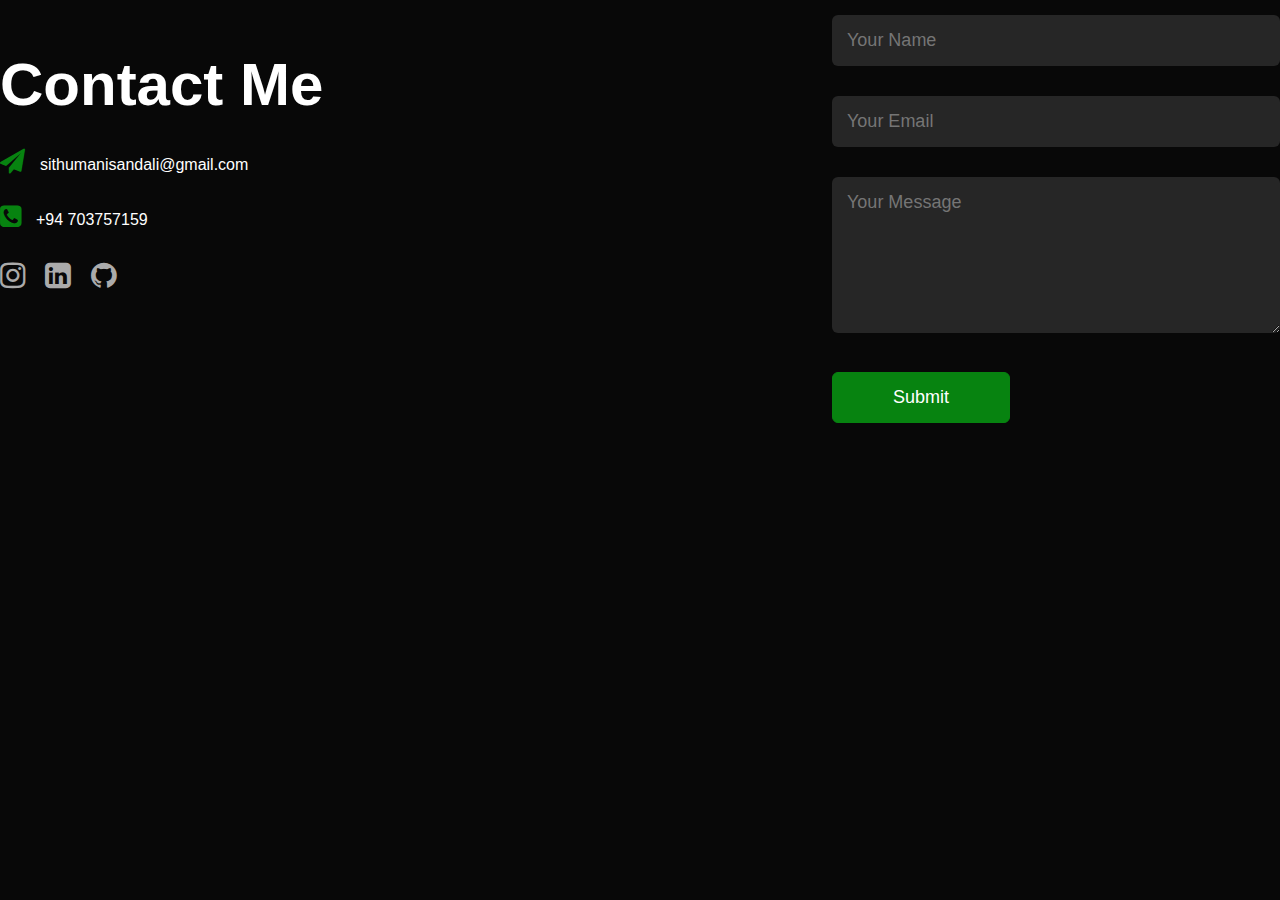
<file: contacts.html>
<!DOCTYPE html>
<html lang="en">
<head>
    <meta charset="UTF-8">
    <meta name="viewport" content="width=device-width, initial-scale=1.0">
    
    <link rel="stylesheet" href="style.css">
    <link rel="stylesheet" href="https://cdnjs.cloudflare.com/ajax/libs/font-awesome/4.7.0/css/font-awesome.min.css">
    <script src="script.js"></script>
    <title>contacts</title>
</head>
<body>
    <div class="row">
        <div class="contact-left">
            <h1 class="sub-title">Contact Me</h1>
            <p><i class="fa fa-paper-plane" aria-hidden="true"></i>sithumanisandali@gmail.com</p>
            <p><i class="fa fa-phone-square" aria-hidden="true"></i>+94 703757159</p>
            <div class="social-icons">
                <a href="https://www.instagram.com/sithumanisandali?igsh=MTlud3kxaGw0dnBsZw=="><i class="fa fa-instagram" aria-hidden="true"></i></a>
                <a href="https://www.linkedin.com/in/sandali-sithumani-600788201/"><i class="fa fa-linkedin-square" aria-hidden="true"></i></a>
                <a href="https://github.com/sithusss"><i class="fa fa-github" aria-hidden="true"></i></a>
            </div>
            
        </div>
        <div class="contact-right">
            <form action="">
                <input type="text" name="Name" placeholder="Your Name" required>
                <input type="email" name="email" placeholder="Your Email" required>
                <textarea name="Message" id="message"  rows="6" placeholder="Your Message"></textarea>
                <button type="submit" name="submit" class="btn btn2">Submit</button>
            </form>
        </div>

    </div>
</body>
</html>
</file>
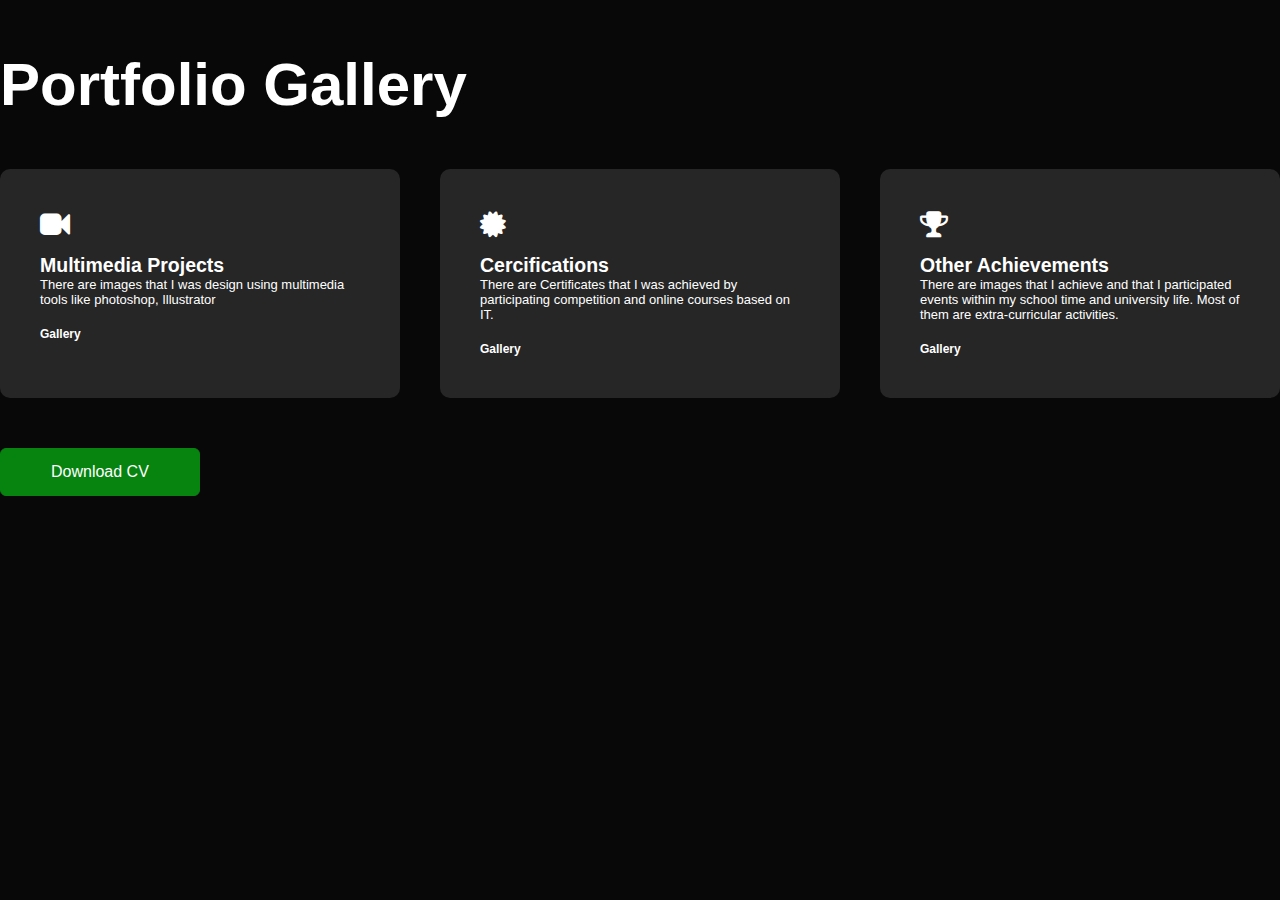
<file: portfolio.html>
<!DOCTYPE html>
<html lang="en">
<head>
    <meta charset="UTF-8">
    <meta name="viewport" content="width=device-width, initial-scale=1.0">
    <link rel="stylesheet" href="style.css">
    <link rel="stylesheet" href="https://cdnjs.cloudflare.com/ajax/libs/font-awesome/4.7.0/css/font-awesome.min.css">
    <script src="script.js"></script>
    <title>Portfolio</title>
</head>
<body>
    <h1 class = "sub-title">Portfolio Gallery</h1>
        <div class="projects-list">
            <div>
                <i class="fa fa-video-camera" aria-hidden="true"></i>
                <h2>Multimedia Projects</h2>
                <p>There are images that I was design using multimedia tools like photoshop, Illustrator</p>

                <h2><a href="gallary.html"> Gallery</a></h2>
            </div>
            <div>
                <i class="fa fa-certificate" aria-hidden="true"></i>
                <h2>Cercifications</h2>
                <p>There are Certificates that I was achieved by participating competition and online courses based on IT.</p>

                <h2><a href="gallery2.html"> Gallery</a></h2>
            </div>
            <div>
                <i class="fa fa-trophy" aria-hidden="true"></i>
                <h2>Other Achievements</h2>
                <p>There are images that I achieve and that I participated events within my school time and university life. Most of them are extra-curricular activities.</p>
    
                <h2><a href="gallery3.html"> Gallery</a></h2>
            </div>
            
        </div>
        <a href="Sandali_Liyanage-CV.pdf" download class="btn btn2">Download CV</a>
</body>
</html>
</file>
<file: style.css>
*{
    margin: 0;
    padding: 0;
    font-family: sans-serif;
    box-sizing: border-box;
    scroll-behavior: smooth;
}
body{
    background-color: #080808;
    color: #fff;
}
#header{
    width: 100%;
    height: 100vh;
    background-image: url(images/webbg.jpg);
    background-size: cover;
    background-position: center;
    
   
}
#header nav{
    position: fixed;
    display: flex;
    align-items: center;
    max-width: 100%;
    
}
/*#header nav ul{
    display: flex;
    align-items: center;
    justify-content: flex-end;
}*/
.logo{
    height: 10vh;
    
}
.container{
    padding: 10px 10%;
    margin-top: 20px;
}
nav{
    display: flex;
    align-items: center;
    justify-content: space-between;
    flex-wrap: wrap;
}

nav ul li{
    display:inline-block;
    list-style: none;
    margin: 10px 20px;
    
    
}

nav ul li a{
    color:#fff;
    text-decoration: none;
    font-size: 18px;
    position: relative;
    
}
nav ul li a::after{
    content: " ";
    width: 0;
    height:3px;
    background:#078310;
    position: absolute;
    left: 0;
    bottom:-6px;
    transition: 0.5s;
}
nav ul li a:hover::after{
    width: 100%;

}
.header-text{
    margin-top:20%;
    font-size: 30px;

}
.header-text h1{
    margin-top:20px;
    font-size: 60px;
}
.header-text h1 span{
    color:#1bab25;
}

/*------------about-------------*/
#about{
    padding: 80px 0px;
    color: #ababab;

}
.row{
    display: flex;
    justify-content: space-between;
    flex-wrap: wrap;
}
.about-col-1{
    flex-basis: 35%;
}
.about-col-1 img{
    width: 100%;
    border-radius: 15px;
}
.about-col-2{
    flex-basis:60%;
}
.sub-title{
    font-size:60px;
    font-weight: 600;
    color: #fff;
    padding-top: 30px;
    margin-top: 20px;
}
.tab-titles{
    display: flex;
    margin: 20px 0 40px;
}
.tab-links{
    margin-right: 50px;
    font-size: 16px;
    font-weight:500;
    cursor: pointer;
    position:relative;
}
.tab-links::after{
    content: " ";
    width: 0;
    height: 3px;
    background:#078310;
    position: absolute;
    left:0;
    bottom: -8px;
    transition: 0.5s;
}

.tab-links.active-link::after{
    width:50%;
}

.tab-contents ul li{
    list-style: none;
    margin:10px 0;

}
.tab-contents ul li span{
    color: #1bab25;
    font-size: 14px;
}
.tab-contents{
    display: none;
}
.tab-contents.active-tab{
    display: block;

}
/*--------------projects-------------*/
#projects{
    padding: 30px 0;

}
.projects-list{
    display: grid;
    grid-template-columns: repeat(auto-fit, minmax(250px, 1fr));
    grid-gap: 40px;
    margin-top: 50px;
    
}
.projects-list div{
    background: #262626;
    padding: 40px;
    font-size: 13px;
    font-weight:300;
    border-radius:10px;
    transition: background 0.5s, transform 0.5s;
}
.projects-list div i{
    font-size:30px;
    font-weight:500;
    margin-bottom:15px;

}
.projects-list div a{
    text-decoration: none;
    color:#fff;
    font-size:12px;
    margin-top:20px;
    display: inline-block;
}
.projects-list div:hover{
    background: #078310;
    transform: translateY(-10px);
}
/*-------portfolio---------------*/
#portfolio{
    padding:40px 0;
   
}

.show {
    display: grid;
    grid-template-columns: repeat(auto-fit, minmax(370px, 1fr));
    grid-gap: 40px;
    margin-top: 50px;
}
.more{
  display: grid;
  grid-template-columns: repeat(auto-fit, minmax(400px, 1fr));
  grid-gap: 40px;
  margin-top: 50px;
}
.work{
    border-radius: 10px;
    position: relative;
    overflow: hidden;
}

.work img{
    width: 100%;
    border-radius: 10px;
    display: block;
    transition: transform 0.5s;
}


.layer{
    width: 100%;
    height: 0;
    background: linear-gradient(rgba(0,0,0,0.6),#078310);
    border-radius: 10px;
    position: absolute;
    left:0;
    bottom: 0;
    overflow: hidden;
    display: flex;
    align-items: center;
    justify-content: center;
    flex-direction: column;
    padding: 0 40px;
    text-align: center;
    font-size: 14px;
    transition:height 0.5s;
}
.layer h3{
    font-weight:500;
    margin-bottom: 20px;

}
.layer a{
    margin-top:20px;
    color:#078310;
    text-decoration:none;
    font-size:18px;
    line-height:60px;
    background: #fff;
    width: 60px;
    height:60px;
    border-radius:50%;
    text-align: center;
}
.work:hover img{
    transform: scale(1.1);
}

.work:hover .layer{
    height: 100%;
}
.btn{
    display: block;
    margin: 50px auto;
    width: fit-content;
    border: 1px solid #078310;
    padding: 14px 50px;
    border-radius:6px;
    text-decoration: none;
    color: #fff;
    transition: background 0.5s;
}
 .btn:hover{
    background: #078310;
 }
 .contact-left{
    flex-basis: 35%;
 }
 .contact-right{
    flex-basis: 35%;
 }
 .contact-left p{
    margin-top:30px;
 }
 .contact-left p i{
    color: #078310;
    margin-right: 15px;
    font-size:25px;

 }
 
 
 .social-icons{
    margin-top:30px;
 }
 .social-icons a{
    text-decoration: none;
    font-size: 30px;
    margin-right:15px;
    color: #ababab;
    display:inline-block;
    transition: transform 0.5s;
 }
 .social-icons a:hover{
    color:#078310;
    transform:translateY(-5px);
 }
 .btn.btn2{
    display:inline-block;
    background: #078310;
 }
 .contact-right form{
    width: 100%;
 }
 form input, form textarea{
    width:100%;
    border: 0;
    outline: 0;
    background: #262626;
    padding:15px;
    margin:15px 0;
    color:#fff;
    font-size:18px;
    border-radius:6px;

 }
 form .btn2{
    padding: 14px 60px;
    font-size:18px;
    margin-top:20px;
    cursor: pointer;

 }
 .copyright{
    width:100%;
    text-align: center;
    padding: 25px 0;
    background: #262626;
    font-weight: 300;
    margin-top: 20px;
 }

 .copyright i{
    color: #078310;
 }

 /*---------------responsive web-----------*/
nav .fa{
    display: none;
}
@media only screen and (max-width:600px){
    #header{
        background-image: url("images/mobilewebbg.png");
    }
    #header nav{
        position: sticky;
        display: flex;
        align-items: center;
        justify-content: space-between;
        
    }
    .header-text{
        margin-top:50%;
        font-size: 20px;
    }
    .header-text h1{
        font-size:40px;
    }
    nav .fa{
        display: block;
        font-size:25px;
    }
    nav ul{
        background: #078310;
        position: fixed;
        top: 0;
        right: -200px;
        width:200px;
        height:100vh;
        padding-top:50px;
        z-index: 2;
        transition:right 0.5s;
    }
    nav ul li{
        display: block;
        margin: 25px;
    }
    nav ul .fa{
        position:absolute;
        top:25px;
        left:25px;
        cursor:pointer;
    }
    .sub-title{
        font-size: 35px;
    }
    .about-col-1, .about-col-2{
        flex-basis: 100%;
    }
    .about-col-1{
        margin-bottom: 20px;
    }
    .about-col-2{
        font-size: 14px;
    }
    .tab-links{
        font-size: 16px;
        margin-right: 20px;
    }
    .contact-left, .contact-right{
        flex-basis:100%;
    }
    .copyright{
        font-size: 12px;
    }
    .logo{
        height: 7vh;
        
    }
}
 /*------------------------------gallery---------------------------*/
 @import url('https://fonts.googleapis.com/css2?family=Poppins:wght@400;500;600&display=swap');
* {
  margin: 0;
  padding: 0;
  box-sizing: border-box;
  font-family: "Poppins", sans-serif;
}
.search {

  display: flex;
  position: relative;
  align-items: center;
  justify-content: center;
}
.search::before, .search img, .lightbox {
  left: 0;
  top: 0;
  width: 100%;
  height: 100%;
  position: absolute;
}
.search::before {
  content: "";
  z-index: 1;
  background: rgba(0,0,0,0.25);
}
.search img {
  object-fit: cover;
}
.search .content {
  z-index: 2;
  color: #fff;
  padding: 0 13px;
  text-align: center;
  position: relative;
}
.search h1 {
  font-size: 2.65rem;
  font-weight: 600;
}
.search p {
  margin-top: 8px;
  font-size: 1.5rem;
}
.search .search-box {
  height: 55px;
  margin: 45px 0;
  position: relative;
}
.search-box i {
  position: absolute;
  left: 20px;
  top: 50%;
  cursor: default;
  color: #8D8D8D;
  font-size: 1.4rem;
  transform: translateY(-50%);
}
.search-box input {
  width: 100%;
  height: 100%;
  outline: none;
  border: none;
  font-size: 1.1rem;
  padding-left: 55px;
  background: #fff;
  border-radius: 5px;
}
.search-box input::placeholder {
  color: #929292;
}
.search-box input:focus::placeholder {
  color: #bfbfbf;
}
.gallery {
  display: flex;
  flex-direction: column;
  align-items: center;
}
.gallery .images {
  gap: 15px;
  max-width: 95%;
  margin-top: 40px;
  columns: 5 340px;
  list-style: none;
}
.gallery .images .card {
  display: flex;
  cursor: pointer;
  overflow: hidden;
  position: relative;
  margin-bottom: 14px;
  border-radius: 4px;
}
.gallery .images img {
  width: 100%;
  z-index: 2;
  position: relative;
}
.images .details {
  position: absolute;
  z-index: 4;
  width: 100%;
  bottom: -100px;
  display: flex;
  align-items: center;
  padding: 15px 20px;
  justify-content: space-between;
  transition: bottom 0.1s ease;
  background: linear-gradient(to top, rgba(0, 0, 0, 0.7), transparent);
}
.images li:hover .details {
  bottom: 0;
}
.photographer {
  color: #fff;
  display: flex;
  align-items: center;
}
.photographer i {
  font-size: 1.4rem;
  margin-right: 10px;
}
.photographer span {
  font-size: 1.05rem;
}
button, i {
  outline: none;
  border: none;
  cursor: pointer;
  border-radius: 5px;
  transition: 0.2s ease;
}
.details button {
  background: #fff;
  font-size: 1.1rem;
  padding: 3px 8px;
}
.details .download-btn:hover {
  background: #f2f2f2;
}
.gallery .load-more {
  color: #fff;
  background: #8A6CFF;
  margin: 50px 0;
  font-size: 1.2rem;
  padding: 12px 27px;
}
.gallery .load-more.disabled {
  opacity: 0.6;
  pointer-events: none;
}
.gallery .load-more:hover {
  background: #704dff;
}
.lightbox {
  z-index: 5;
  position: fixed;
  visibility: hidden;
  background: rgba(0,0,0,0.65);
}
.lightbox.show {
  visibility: visible;
}
.lightbox .wrapper {
  position: fixed;
  left: 50%;
  top: 50%;
  width: 100%;
  padding: 20px;
  max-width: 850px;
  background: #fff;
  border-radius: 6px;
  opacity: 0;
  pointer-events: none;
  transform: translate(-50%, -50%) scale(0.9);
  transition: transform 0.1s ease;
}
.lightbox.show .wrapper {
  opacity: 1;
  pointer-events: auto;
  transform: translate(-50%, -50%) scale(1);
}
.wrapper header {
  display: flex;
  align-items: center;
  justify-content: space-between;
}
header .photographer {
  color: #333;
}
header .photographer i {
  font-size: 1.7rem;
  cursor: auto;
}
header .photographer span {
  font-size: 1.2rem;
}
header .buttons i {
  height: 40px;
  width: 40px;
  display: inline-block;
  color: #fff;
  font-size: 1.2rem;
  line-height: 40px;
  text-align: center;
  background: #8A6CFF;
  border-radius: 4px;
  transition: 0.2s ease;
}
header .buttons i:first-child:hover {
  background: #704dff;
}
header .buttons i:last-child {
  margin-left: 10px;
  font-size: 1.25rem;
  background: #6C757D;
}
header .buttons i:last-child:hover {
  background: #5f666d;
}
.wrapper .preview-img {
  display: flex;
  justify-content: center;
  margin-top: 25px;
}
.preview-img .img {
  max-height: 65vh;
}
.preview-img img {
  width: 100%;
  height: 100%;
  object-fit: contain;
}
/*-----------------------------------------------------*/


#gallery_header nav{
  position: fixed;
  display: flex;
  align-items: center;
  max-width: 100%;
  
}
#gallery_header nav ul{
  display: flex;
  align-items: center;
  justify-content: flex-end;
}
.image-container {
  position: relative;
  display: inline-block;
  
}

.description {
  display: none;
  position: absolute;
  bottom: 10px;
  left: 50%;
  transform: translateX(-50%);
  background-color: rgba(0, 0, 0, 0.646);
  color: #ffffff;
  padding: 5px 10px;
  border-radius: 5px;
  z-index: 3;
}

.image-container:hover .hover-image {
  width: 110%;
  transition: 0.2s ease;
  
}
.image-container:hover .description{
  display:block;
  transition: 0.2s ease;
}

/*----------------------popup-model-----------------------*/
.model {
  position: fixed;
  top: 50%;
  left: 50%;
  transform: translate(-50%, -50%) scale(0);
  transition: 200ms ease-in-out;
  border: 1px solid black;
  border-radius: 10px;
  z-index: 10;
  background-color: white;
  width: 500px;
  max-width: 80%;
}

.model.active {
  transform: translate(-50%, -50%) scale(1);
}

.model-header {
  padding: 10px 15px;
  display: flex;
  justify-content: space-between;
  align-items: center;
  border-bottom: 1px solid black;
}

.model-header .title {
  font-size: 1.25rem;
  font-weight: bold;
}

.model-header .close-button {
  cursor: pointer;
  border: none;
  outline: none;
  background: none;
  font-size: 1.25rem;
  font-weight: bold;
}

.model-body {
  padding: 10px 15px;
}

#overlay {
  position: fixed;
  opacity: 0;
  transition: 200ms ease-in-out;
  top: 0;
  left: 0;
  right: 0;
  bottom: 0;
  background-color: rgba(0, 0, 0, .5);
  pointer-events: none;
}

#overlay.active {
  opacity: 1;
  pointer-events: all;
}
/*-------------------------------------------------------*/
@media screen and (max-width: 688px) {
  .lightbox .wrapper {
    padding: 12px;
    max-width: calc(100% - 26px);
  }
  .wrapper .preview-img {
    margin-top: 15px;
  }
  header .buttons i:last-child {
    margin-left: 7px;
  }
  header .photographer span, .search p {
    font-size: 1.1rem;
  }
  .search h1 {
    font-size: 1.8rem;
  }
  .search .search-box {
    height: 50px;
    margin: 30px 0;
  }
  .gallery .images {
    max-width: 100%;
    padding: 0 13px;
    margin-top: 20px;
  }
  .images .details {
    bottom: 0px;
  }
  .gallery .load-more {
    padding: 10px 25px;
    font-size: 1.05rem;
  }

}
</file>
